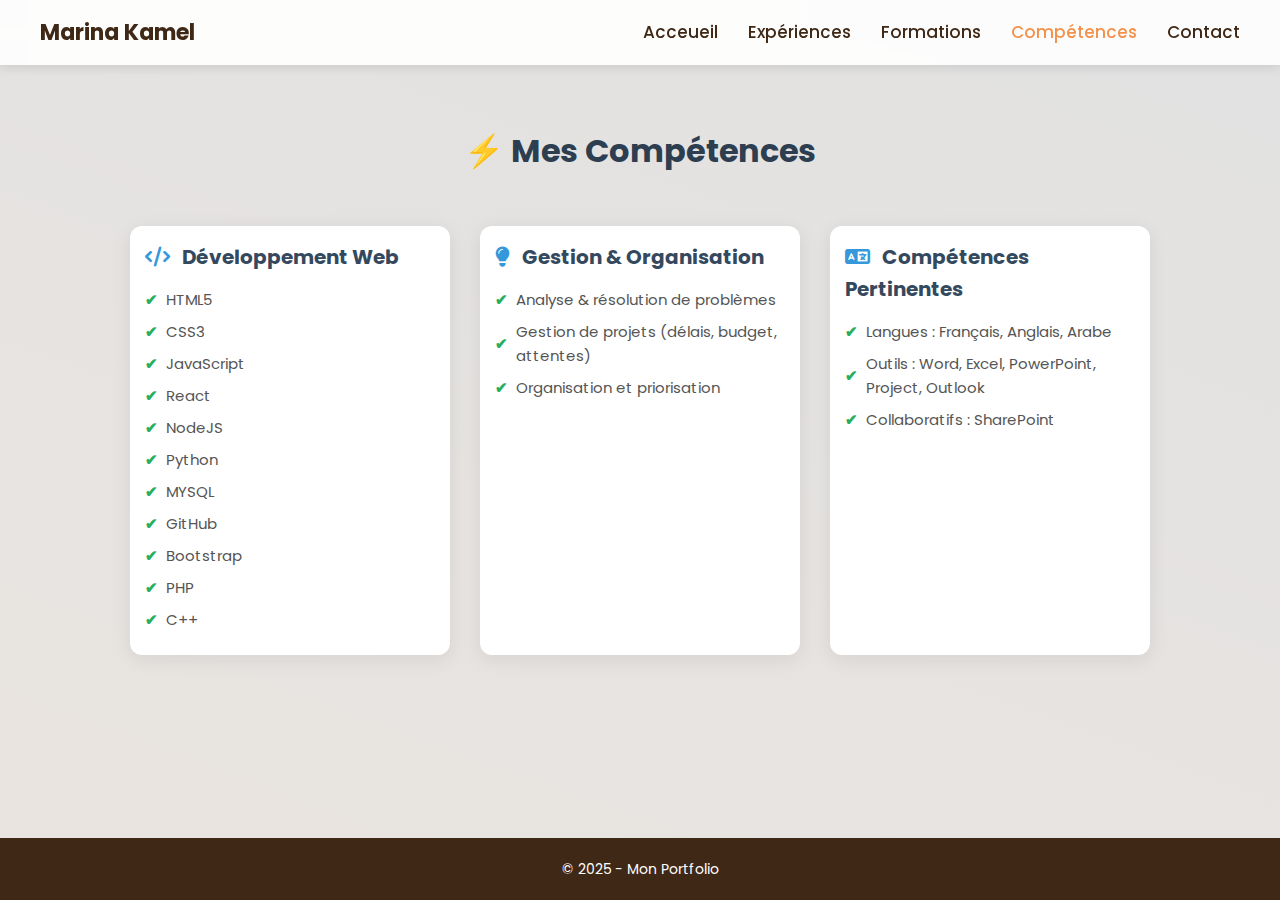
<file: pages/competences.html>
<!DOCTYPE html>
<html lang="fr">
<head>
    <meta charset="utf-8">
    <meta name="viewport" content="width=device-width, initial-scale=1.0">
    <title> Mon Portfolio </title>
    <link rel="stylesheet" href="../css/style.css">
    <link href="https://fonts.googleapis.com/css2?family=Poppins:wght@300;500;700&display=swap" rel="stylesheet">
    <link rel="stylesheet" href="https://cdnjs.cloudflare.com/ajax/libs/font-awesome/6.4.0/css/all.min.css">

</head>
<body>
      
   <header class="header">
    
        <div class="logo"> Marina Kamel </div>
         <!-- Burger icon -->
         <div class="burger" id="burger">
             <span></span>
             <span></span>
             <span></span>
         </div>
            <nav class="nav">
                  <ul>
                <li> <a href="../index.html"> Acceueil </a> </li>
                <li> <a href="experiences.html"> Expériences </a> </li>
                <li><a href="formations.html"> Formations </a> </li>
                <li> <a href="competences.html" class="active"> Compétences</a> </li>
                <li> <a href="contact.html"> Contact </a> </li>
                
                  </ul>
            </nav>
   </header>
   <main>
    <section class="competences">
    <h2>⚡ Mes Compétences</h2>

    <div class="competences-grid">

      <div class="competence-card">
        <h3><i class="fa-solid fa-code"></i> Développement Web</h3>
        <ul class="skills">
          <li>HTML5</li>
          <li>CSS3 </li>
          <li>JavaScript</li>
          <li>React</li>
          <li>NodeJS</li>
          <li>Python</li>
          <li>MYSQL</li>
          <li>GitHub</li>
          <li>Bootstrap</li>
          <li>PHP</li>
          <li>C++</li>
        </ul>
      </div>

      <div class="competence-card">
        <h3><i class="fa-solid fa-lightbulb"></i> Gestion & Organisation</h3>
        <ul class="skills">
          <li>Analyse & résolution de problèmes</li>
          <li>Gestion de projets (délais, budget, attentes)</li>
          <li>Organisation et priorisation</li>
        </ul>
      </div>

      <div class="competence-card">
        <h3><i class="fa-solid fa-language"></i> Compétences Pertinentes</h3>
        <ul class="skills">
          <li>Langues : Français, Anglais, Arabe</li>
          <li>Outils : Word, Excel, PowerPoint, Project, Outlook</li>
          <li>Collaboratifs : SharePoint</li>
        </ul>
      </div>

    </div>
  </section>
   </main>

<footer>
  <p>&copy; 2025 - Mon Portfolio</p>
</footer>

<script>
const burger = document.getElementById("burger");
const nav = document.querySelector(".nav");

burger.addEventListener("click", () => {
  nav.classList.toggle("active");
  burger.classList.toggle("toggle"); // animation burger
});


</script>
</body>
</html>
</file>
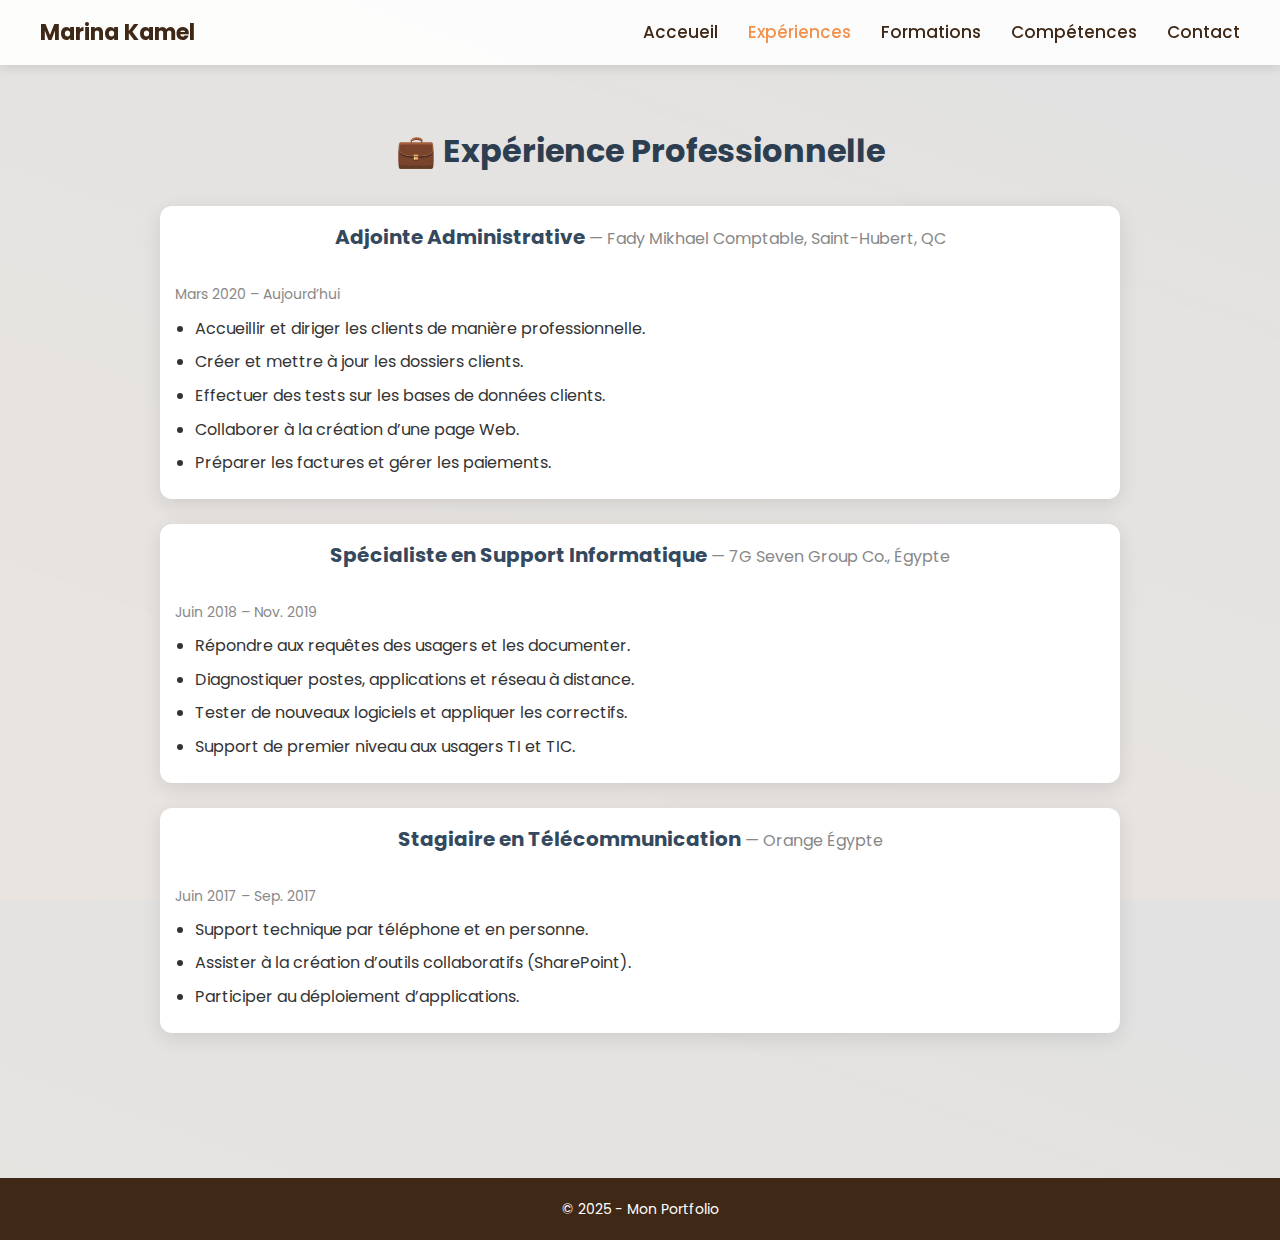
<file: pages/experiences.html>
<!DOCTYPE html>
<html lang="fr">
<head>
    <meta charset="utf-8">
    <meta name="viewport" content="width=device-width, initial-scale=1.0">
    <title> Mon Portfolio </title>
    <link rel="stylesheet" href="../css/style.css">
    <link href="https://fonts.googleapis.com/css2?family=Poppins:wght@300;500;700&display=swap" rel="stylesheet">
</head>
<body>
   <header class="header">
        <div class="logo"> Marina Kamel </div>
          <!-- Burger icon -->
         <div class="burger" id="burger">
             <span></span>
             <span></span>
             <span></span>
         </div>
            <nav class="nav">
                  <ul>
                <li> <a href="../index.html"> Acceueil </a> </li>
                <li> <a href="experiences.html" class="active"> Expériences </a> </li>
                <li><a href="formations.html"> Formations </a> </li>
                <li> <a href="competences.html"> Compétences</a> </li>
                <li> <a href="contact.html"> Contact </a> </li>
                
                  </ul>
            </nav>
   </header>
   <main>
  <section id="experiences" class="exp">
      
      <h3> 💼 Expérience Professionnelle</h3>

        <div class="job-card">
            <h3>Adjointe Administrative <span>— Fady Mikhael Comptable, Saint-Hubert, QC</span></h3>
            <p class="date">Mars 2020 – Aujourd’hui</p>
            <ul>
                <li>Accueillir et diriger les clients de manière professionnelle.</li>
                <li>Créer et mettre à jour les dossiers clients.</li>
                <li>Effectuer des tests sur les bases de données clients.</li>
                <li>Collaborer à la création d’une page Web.</li>
                <li>Préparer les factures et gérer les paiements.</li>
            </ul>
        </div>

        <div class="job-card">
            <h3>Spécialiste en Support Informatique <span>— 7G Seven Group Co., Égypte</span></h3>
            <p class="date">Juin 2018 – Nov. 2019</p>
            <ul>
                <li>Répondre aux requêtes des usagers et les documenter.</li>
                <li>Diagnostiquer postes, applications et réseau à distance.</li>
                <li>Tester de nouveaux logiciels et appliquer les correctifs.</li>
                <li>Support de premier niveau aux usagers TI et TIC.</li>
            </ul>
        </div>

        <div class="job-card">
            <h3>Stagiaire en Télécommunication <span>— Orange Égypte</span></h3>
            <p class="date">Juin 2017 – Sep. 2017</p>
            <ul>
                <li>Support technique par téléphone et en personne.</li>
                <li>Assister à la création d’outils collaboratifs (SharePoint).</li>
                <li>Participer au déploiement d’applications.</li>
            </ul>
        </div>
    </div>
  </section>
   </main>

<footer>
  <p>&copy; 2025 - Mon Portfolio</p>
</footer>

<script>
const burger = document.getElementById("burger");
const nav = document.querySelector(".nav");

burger.addEventListener("click", () => {
  nav.classList.toggle("active");
  burger.classList.toggle("toggle"); // animation burger
});


</script>
</body>
</html>
</file>
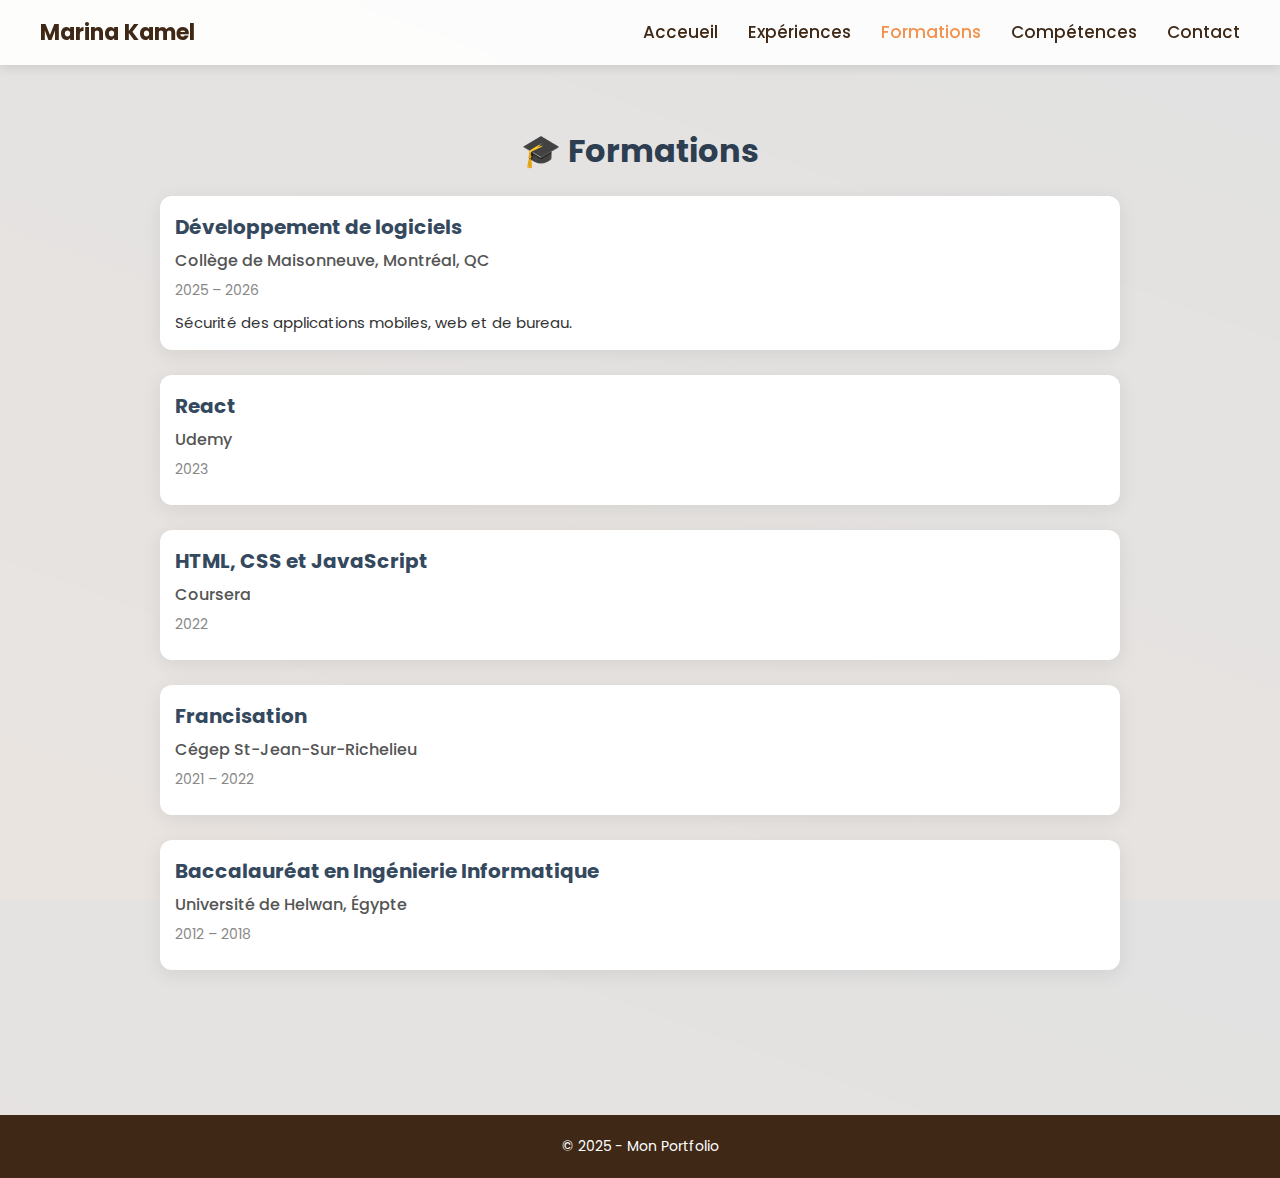
<file: pages/formations.html>
<!DOCTYPE html>
<html lang="fr">
<head>
    <meta charset="utf-8">
    <meta name="viewport" content="width=device-width, initial-scale=1.0">
    <title> Mon Portfolio </title>
    <link rel="stylesheet" href="../css/style.css">
    <link href="https://fonts.googleapis.com/css2?family=Poppins:wght@300;500;700&display=swap" rel="stylesheet">
</head>
<body>
      
   <header class="header">
        <div class="logo"> Marina Kamel </div>
          <!-- Burger icon -->
         <div class="burger" id="burger">
             <span></span>
             <span></span>
             <span></span>
         </div>
         <nav class="nav">
                  <ul>
                <li> <a href="../index.html"> Acceueil </a> </li>
                <li> <a href="experiences.html"> Expériences </a> </li>
                <li><a href="formations.html" class="active"> Formations </a> </li>
                <li> <a href="competences.html"> Compétences</a> </li>
                <li> <a href="contact.html"> Contact </a> </li>
                  </ul>
          </nav>
   </header>
   <main>
    <section class="formations">
        <h2>🎓 Formations</h2>
        
        <div class="formation-card">
            <h3>Développement de logiciels</h3>
            <p class="school">Collège de Maisonneuve, Montréal, QC</p>
            <p class="date">2025 – 2026</p>
            <p class="desc">Sécurité des applications mobiles, web et de bureau.</p>
        </div>

        <div class="formation-card">
            <h3>React</h3>
            <p class="school">Udemy</p>
            <p class="date">2023</p>
        </div>

        <div class="formation-card">
            <h3>HTML, CSS et JavaScript</h3>
            <p class="school">Coursera</p>
            <p class="date">2022</p>
        </div>

        <div class="formation-card">
            <h3>Francisation</h3>
            <p class="school">Cégep St-Jean-Sur-Richelieu</p>
            <p class="date">2021 – 2022</p>
        </div>

        <div class="formation-card">
            <h3>Baccalauréat en Ingénierie Informatique</h3>
            <p class="school">Université de Helwan, Égypte</p>
            <p class="date">2012 – 2018</p>
        </div>
    </section>
   </main>

<footer>
  <p>&copy; 2025 - Mon Portfolio</p>
</footer>

<script>
const burger = document.getElementById("burger");
const nav = document.querySelector(".nav");

burger.addEventListener("click", () => {
  nav.classList.toggle("active");
  burger.classList.toggle("toggle"); // animation burger
});


</script>
</body>
</html>
</file>
<file: css/style.css>
/* ========= RESET ========= */
* {
  margin: 0;
  padding: 0;
  box-sizing: border-box;
  scroll-behavior: smooth;
}

html, body {
  height: 100%;
  margin: 0;
  min-height: 100%;
}

body {
  font-family: 'Poppins', sans-serif;
  background: linear-gradient(200deg, rgba(143, 143, 143, 0.26), rgba(167, 147, 131, 0.251) );
  color: #333;
  line-height: 1.6;
  display: flex;
  flex-direction: column;
  min-height: 100vh;
}
main {
  flex: 1;
}
/* ========= HEADER ========= */
.header {
  position: sticky;
  top: 0;
  display: flex;
  justify-content: space-between;
  align-items: center;
  padding: 15px 40px;
  background: rgba(255,255,255,0.9);
  box-shadow: 0 3px 10px rgba(0,0,0,0.1);
  z-index: 1000;
  backdrop-filter: blur(10px);
}
.burger {
    display: none;
    flex-direction: column;
    cursor: pointer;
    gap: 5px;
}

.burger span {
    width: 25px;
    height: 3px;
    background: #3f2816;
    border-radius: 2px;
    transition: all 0.3s ease;
}
.burger.toggle span:nth-child(1) {
    transform: rotate(45deg) translate(5px, 5px);
}
.burger.toggle span:nth-child(2) {
    opacity: 0;
}
.burger.toggle span:nth-child(3) {
    transform: rotate(-45deg) translate(5px, -5px);
}

.logo {
  font-size: 22px;
  font-weight: bold;
  color: #3f2816;
}

.nav ul {
  list-style: none;
  display: flex;
  margin: 0;
  padding: 0;
  gap: 30px;
}

.nav a {
  text-decoration: none;
  font-size: 17px;
  font-weight: 500;
  color: #3f2816;
  transition: all 0.3s ease;
}

.nav a:hover,
.nav .active {
  color: #f3924d;
}

.lang-switch a {
  padding: 6px 12px;
  border-radius: 8px;
  background: #3f2816;
  color: #fff;
  font-size: 13px;
  transition: all 0.3s ease;
}

.lang-switch a:hover {
  background: #f3924d;
  color: #fff;
}

/* ========= about ========= */
.about {
  height: 100vh;
  background: url("../images/main.jpeg") center/cover no-repeat;
  display: flex;
  justify-content: flex-start;
  align-items: flex-start;
  flex-direction: column;
  position: relative;
  padding-top: 300px;
  color: white;
  position: relative;
  background-size: cover;
  background-position: center center;
  background-attachment: scroll;
}

.about::after {
  content: "";
  position: absolute;
  inset: 0;
  background: rgba(0,0,0,0.5);
}

.about-text {
  position: relative;
  z-index: 1;
  max-width: 700px;
  padding: 20px;
}

.about-text h1 {
  font-size: 42px;
  margin-bottom: 10px;
  padding-left: 280px;
  padding-top: 20%;
}

.about-text h2 {
  font-size: 28px;
  margin-bottom: 15px;
   padding-left: 240px;
}

.about-text p {
  font-size: 18px;
  margin-bottom: 50px;
  color: #f0f0f0;
  padding-left: 70px;
}

.btn {
  background: #f3924d;
  color: white;
  padding: 12px 28px;
  margin-left: 40%;
  border-radius: 30px;
  text-decoration: none;
  font-weight: 600;
  transition: all 0.3s ease;
}

.btn:hover {
  background: #fff;
  color: #3f2816;
}

/* ========= BIO SECTIONS ========= */
.bio-section {
  display: grid;
  gap: 30px;
  padding: 80px 20px;
  max-width: 1100px;
  margin: 20px auto;
}

.bio-card {
  background: white;
  padding: 30px;
  border-radius: 15px;
  box-shadow: 0 5px 20px rgba(0,0,0,0.1);
  transition: transform 0.3s ease;
}

.bio-card:hover {
  transform: translateY(-8px);
}

.bio-card h2 {
  color: #3f2816;
  margin-bottom: 15px;
  font-size: 22px;
}

.bio-card i {
  color: #f3924d;
  margin-right: 8px;
}

.bio-list {
  list-style: none;
  padding: 0;
}

.bio-list li {
  margin: 10px 0;
  font-size: 18px;
  display: flex;
  align-items: center;
}

.bio-list i {
  margin-right: 10px;
  color: #5eabcf;
}

#download-btn {
  position: relative;
  transition: all 0.3s ease;
  margin-left: 5px;
}

#download-btn.downloading {
  pointer-events: none; /* empêche plusieurs clics */
  opacity: 0.8;
}

/* ---- Section Expériences ---- */
.exp {
  max-width: 1000px;
  margin: 40px auto;
  padding: 20px;

}

.exp h3 {
  text-align: center;
  font-size: 32px;
  margin-bottom: 30px;
  color: #2c3e50;
}

/* ---- Job Cards ---- */
.job-card {
  background: white;
  border-radius: 12px;
  padding: 25px;
  margin-bottom: 25px;
  box-shadow: 0 5px 20px rgba(0,0,0,0.1);
  transition: transform 0.3s ease;
}

.job-card:hover {
  transform: translateY(-5px);
}

.job-card h3 {
  font-size: 20px;
  color: #34495e;
  
}

.job-card span {
  font-weight: 400;
  color: #888;
  font-size: 16px;
}

.date {
  font-size: 14px;
  color: #999;
  margin-bottom: 10px;
}

.job-card ul {
  padding-left: 20px;
  margin: 0;
}

.job-card li {
  margin-bottom: 8px;
}


/* Section Formations */
.formations {
  max-width: 1000px;
  margin: 40px auto;
  padding: 20px;
}

.formations h2 {
  text-align: center;
  font-size: 32px;
  margin-bottom: 20px;
  color: #2c3e50;
}

/* Carte formation */
.formation-card {
  background: white;
  border-radius: 12px;
  padding: 20px 25px;
  margin-bottom: 25px;
  box-shadow: 0 4px 20px rgba(0,0,0,0.08);
  transition: transform 0.3s ease, box-shadow 0.3s ease;
}

.formation-card:hover {
  transform: translateY(-5px);
  box-shadow: 0 8px 25px rgba(0,0,0,0.15);
}

.formation-card h3 {
  font-size: 20px;
  color: #34495e;
  margin: 0 0 5px 0;
}

.school {
  font-weight: 500;
  color: #555;
}

.date {
  font-size: 14px;
  color: #888;
  margin: 5px 0 10px 0;
}

.desc {
  font-size: 15px;
  color: #333;
}


/* Section Compétences */
.competences {
  max-width: 1100px;
  margin: 40px auto;
  padding: 20px;
  margin-bottom: 50px;
}

.competences h2 {
  text-align: center;
  font-size: 32px;
  margin-bottom: 30px;
  color: #2c3e50;
}

/* Grille */
.competences-grid {
  display: grid;
  grid-template-columns: repeat(auto-fit, minmax(280px, 1fr));
  gap: 30px;
}

/* Cartes */
.competence-card {
  background: white;
  border-radius: 12px;
  padding: 25px;
  box-shadow: 0 4px 20px rgba(0,0,0,0.08);
  transition: transform 0.3s ease, box-shadow 0.3s ease;
}

.competence-card:hover {
  transform: translateY(-5px);
  box-shadow: 0 8px 25px rgba(0,0,0,0.15);
}

.competence-card h3 {
  font-size: 20px;
  margin-bottom: 15px;
  color: #34495e;
}

.competence-card h3 i {
  margin-right: 8px;
  color: #3498db;
}

.skills {
  list-style: none;
  padding: 0;
}

.skills li {
  margin-bottom: 8px;
  font-size: 15px;
  color: #555;
  display: flex;
  align-items: center;
}

.skills li::before {
  content: "✔";
  color: #27ae60;
  font-weight: bold;
  margin-right: 8px;
}


/* Contact Section */
.contact {
  max-width: 900px;
  margin: 40px auto;
  padding: 20px;
}

.contact h2 {
  font-size: 2.2rem;
  margin-bottom: 15px;
  text-align: center;
  color: #2c3e50;
}

.contact p {
  text-align: center;
  margin-bottom: 30px;
  font-size: 1.1rem;
  color: #555;
}

.contact-form {
  display: grid;
  grid-template-columns: 1fr 1fr;
  gap:20px;
  background: #f9f9f9;
  padding: 30px;
  border-radius: 12px;
  box-shadow: 0 6px 12px rgba(0,0,0,0.1);
}

.contact-form .form-group {
  display: flex;
  flex-direction: column;
}

.contact-form .form-group.full-width {
  grid-column: 1 / -1;
}

.contact-form label {
  margin-bottom: 6px;
  font-weight: 500;
  color: #333;
}

.contact-form input,
.contact-form textarea {
  padding: 12px 14px;
  border: 1px solid #ddd;
  border-radius: 8px;
  font-family: 'Poppins', sans-serif;
  font-size: 1rem;
  transition: 0.3s;
}

.contact-form input:focus,
.contact-form textarea:focus {
  border-color: #3498db;
  outline: none;
  box-shadow: 0 0 5px rgba(52,152,219,0.3);
}

.contact-form .button {
    position: relative;
    padding: 10px 30px;
    margin-left: 17px;
    font-size: 16px;
    cursor: pointer;
    border: none;
    border-radius: 6px;
     grid-column: 1 / -1;
     justify-self: center;
    background-color: #2c3e50;
    color: #fff;
    transition: background-color 0.3s;
  }

  .contact-form .button:hover:not(:disabled) {
    background-color: #34495e;
  }

  .contact-form button:disabled {
    opacity: 0.6;
    cursor: not-allowed;
  }

  .spinner {
    display: none;
    position: absolute;
    right: 15px;
    top: 50%;
    width: 16px;
    height: 16px;
    border: 3px solid #fff;
    border-top: 3px solid transparent;
    border-radius: 50%;
    transform: translateY(-50%);
    animation: spin 1s linear infinite;
  }

  @keyframes spin {
    0% { transform: translateY(-50%) rotate(0deg); }
    100% { transform: translateY(-50%) rotate(360deg); }
  }

.contact-info{
margin: 25px;
}
.contact-info ul {
  list-style: none;
  padding: 0;
}

.contact-info li {
  margin-bottom: 10px;
  font-size: 1rem;
}

/* ========= FOOTER ========= */
footer {
  position:relative;
  bottom: auto;
  flex-shrink: 0;
  width: 100%;
  text-align: center;
  padding: 20px 0;
  background: #3f2816;
  color: #fff;
  font-size: 14px;
}

/* Header responsive */
@media (max-width: 768px) {
.header {
    flex-direction: row;
    justify-content: space-between;
    align-items: center;
    padding: 15px 20px;
    background: rgba(148, 147, 145, 0.276);
  }

.burger {
    display: flex;
    cursor: pointer;
    flex-direction: column;
    gap: 5px;
    z-index: 1001; /* au-dessus du menu */
  }

.nav {
    position: fixed;
    top: 0;
    right: -250px; /* menu caché par défaut */
    width: 250px;
    height: 100vh;
    background: rgba(255,255,255,0.95);
    flex-direction: column;
    padding: 80px 20px;
    box-shadow: -2px 0 10px rgba(0,0,0,0.1);
    transition: right 0.3s ease;
    z-index: 1000;
  }

  .nav.active {
    right: 0;
  }

  .nav ul {
    flex-direction: column;
    gap: 20px;
  }
}
.lang-switch a {
    font-size: 12px;
    padding: 4px 8px;
  }

  main {
    padding-bottom: 60px; 
  }

.about {
    padding-top: 150px; /* réduire le padding pour mobile */
    background-position: top center;
  }

.about-text h1,
.about-text h2,
.about-text p
 {
    padding-left: 20px; 
    text-align: center;
  }
.btn {
     
    margin-left: 33%;
    text-align: center;
  }
.bio-section,
.competences-grid {
    
    padding: 20px;
  }

.job-card,
.formation-card,
.competence-card
 {
    padding: 15px;
  }

.contact-form {
    grid-template-columns: 1fr; 
    margin: 10px 20px;
    padding: 20px;
  }
.contact-form input,
.contact-form textarea {
    width: 100%;
}
.contact-form .button {
    grid-column: 1 / -1; 
    justify-self: center;
    width: 100%; 
}
  footer {
    position: relative;
    text-align: center;
    bottom: 0;
    left: 0;
    width: 100%;
    z-index: 1000;
  }
@media (max-width: 480px) {
.about {
    padding-top: 150px; /* moins de padding pour mobile */
    background-position: top center; /* centre le haut de l'image */
  }
.about-text h1 {
    font-size: 28px;
  }

.about-text h2 {
    font-size: 22px;
  }

.about-text p {
    font-size: 16px;
  }

.exp h3,
.formations h2,
.competences h2,
.contact h2 {
    font-size: 24px;
  }

.job-card h3,
.formation-card h3,
.competence-card h3 {
    font-size: 18px;
  }
}
</file>
